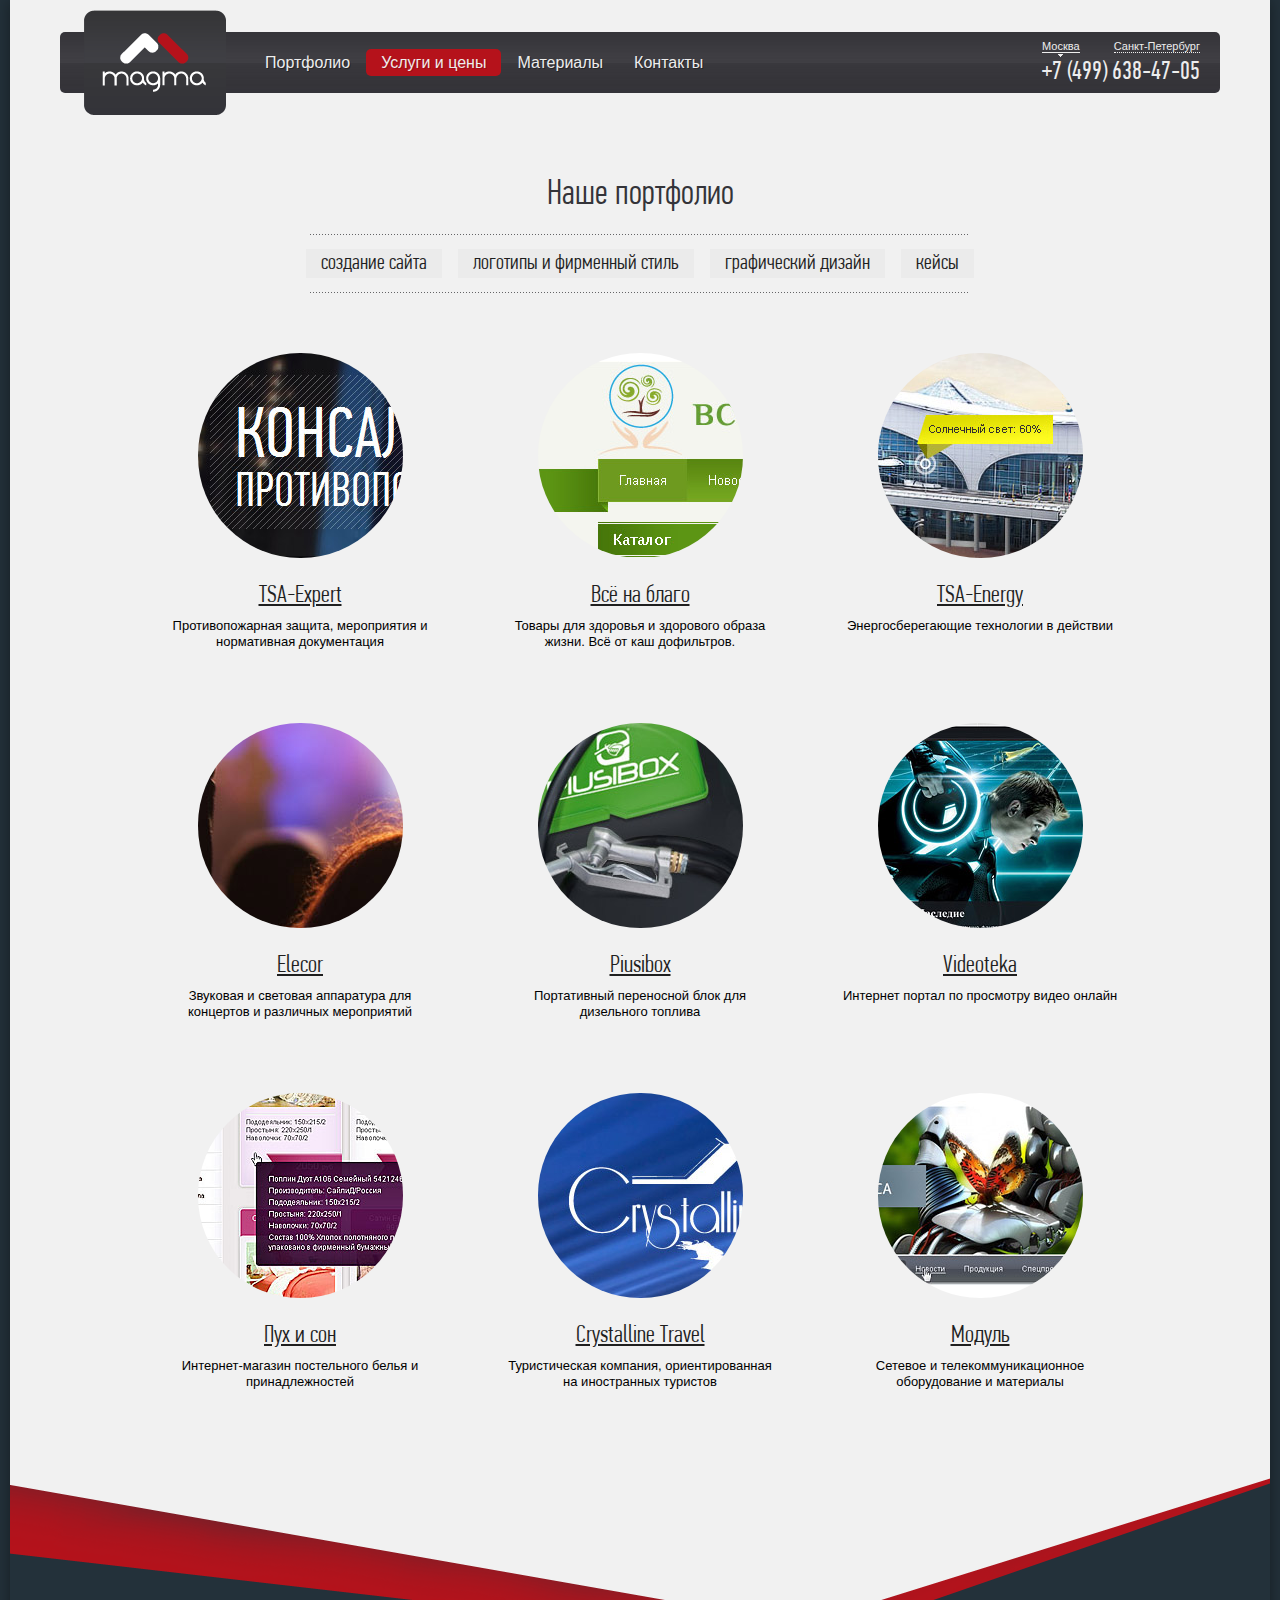
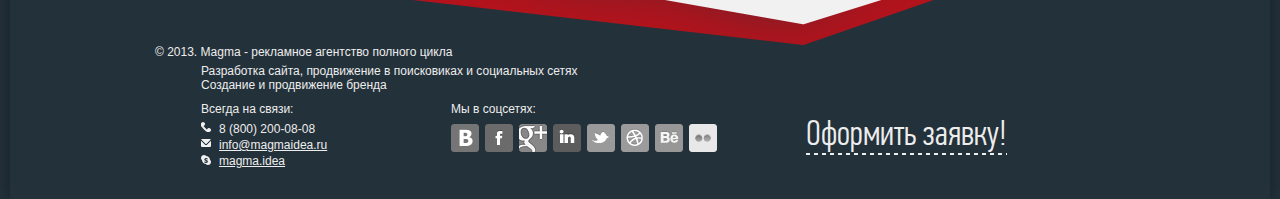
<file: html-magma/inner_portfolio.html>
<!DOCTYPE html>
<html>
<head>
    <meta charset="UTF-8">
    <!--meta name="viewport" content="width=device-width, initial-scale=1.0"-->
    <title>Magma - Наше портфолио</title>
    <link href="css/main.css" type="text/css" rel="stylesheet" media="all">
    <script type="text/javascript" src="js/jquery-1.9.1.min.js"></script>
    <script type="text/javascript" src="js/easySlider1.7.js"></script>
    <script type="text/javascript" src="js/bootstrap-transition.min.js"></script>
    <script type="text/javascript" src="js/bootstrap-tab.min.js"></script>
    <script type="text/javascript" src="js/filters.js"></script>
    <script type="text/javascript" src="js/script.js"></script>
    <!--[if lt IE 9]><script type="text/javascript" src="js/html5.js"></script><![endif]-->
</head>
<body>
    <div class="container">
        <header>
            <a href="#" class="logo" title="На главную"></a>
            <nav class="mainMenu clear">
                <a href="#">Портфолио</a>
                <a href="#" class="selected">Услуги и цены</a>
                <a href="#">Материалы</a>
                <a href="#">Контакты</a>
            </nav>
            <div class="contactsTop">
                <ul class="phoneTabs">
                    <li style="left: 12px;" class="active"><a href="#m_phone" data-toggle="tab">Москва</a></li>
                    <li style="right: 0px;" class=""><a href="#spb_phone" data-toggle="tab">Санкт-Петербург</a></li>
                </ul>
                <div class="phoneTabsContent tab-content">
                    <div class="tab-pane fade active in" id="m_phone">
                        +7 (499) 638-47-05
                    </div>
                    <div class="tab-pane fade" id="spb_phone">
                        +7 (812) 738-07-08
                    </div>
                </div>
            </div>
        </header>
        
        <section class="content">
            <h1>Наше портфолио</h1>
            <nav class="portfolioMenu">
                <div class="portMenuWrapper">
                    <a href="javascript:void(0);" data-toggle-id="gr1">создание сайта</a>
                    <a href="javascript:void(0);" data-toggle-id="gr2">логотипы и фирменный стиль</a>
                    <a href="javascript:void(0);" data-toggle-id="gr3">графический дизайн</a>
                    <a href="javascript:void(0);" data-toggle-id="gr4">кейсы</a>
                </div>
            </nav>
            <div class="contentWrapper">
                <div class="portfolio clear">
                    <div class="portfolioItem gr1">
                        <div class="desaturImgWrapper">
                            <img class="portItemImg" src="content_img/port_img01.jpg" width="205" height="205" alt="">
                            <canvas class="desaturatedImg" width="205" height="205"></canvas>
                        </div>
                        <h3 class="portItemTitle"><a href="#">TSA-Expert</a></h3>
                        <p>
                            Противопожарная защита, мероприятия и нормативная документация
                        </p>
                    </div>
                    <div class="portfolioItem gr1">
                        <div class="desaturImgWrapper">
                            <img class="portItemImg" src="content_img/port_img02.jpg" width="205" height="205" alt="">
                            <canvas class="desaturatedImg" width="205" height="205"></canvas>
                        </div>
                        <h3 class="portItemTitle"><a href="#">Всё на благо</a></h3>
                        <p>
                            Товары для здоровья и здорового образа жизни. Всё от каш дофильтров.
                        </p>
                    </div>
                    <div class="portfolioItem gr2">
                        <div class="desaturImgWrapper">
                            <img class="portItemImg" src="content_img/port_img03.jpg" width="205" height="205" alt="">
                            <canvas class="desaturatedImg" width="205" height="205"></canvas>
                        </div>
                        <h3 class="portItemTitle"><a href="#">TSA-Energy</a></h3>
                        <p>
                            Энергосберегающие технологии в действии
                        </p>
                    </div>
                    
                    <div class="portfolioItem gr3">
                        <div class="desaturImgWrapper">
                            <img class="portItemImg" src="content_img/port_img04.jpg" width="205" height="205" alt="">
                            <canvas class="desaturatedImg" width="205" height="205"></canvas>
                        </div>
                        <h3 class="portItemTitle"><a href="#">Elecor</a></h3>
                        <p>
                            Звуковая и световая аппаратура для концертов и различных мероприятий
                        </p>
                    </div>
                    <div class="portfolioItem gr2">
                        <div class="desaturImgWrapper">
                            <img class="portItemImg" src="content_img/port_img05.jpg" width="205" height="205" alt="">
                            <canvas class="desaturatedImg" width="205" height="205"></canvas>
                        </div>
                        <h3 class="portItemTitle"><a href="#">Piusibox</a></h3>
                        <p>
                            Портативный переносной блок для дизельного топлива
                        </p>
                    </div>
                    <div class="portfolioItem gr4">
                        <div class="desaturImgWrapper">
                            <img class="portItemImg" src="content_img/port_img06.jpg" width="205" height="205" alt="">
                            <canvas class="desaturatedImg" width="205" height="205"></canvas>
                        </div>
                        <h3 class="portItemTitle"><a href="#">Videoteka</a></h3>
                        <p>
                            Интернет портал по просмотру видео онлайн
                        </p>
                    </div>
                    
                    <div class="portfolioItem gr4">
                        <div class="desaturImgWrapper">
                            <img class="portItemImg" src="content_img/port_img07.jpg" width="205" height="205" alt="">
                            <canvas class="desaturatedImg" width="205" height="205"></canvas>
                        </div>
                        <h3 class="portItemTitle"><a href="#">Пух и сон</a></h3>
                        <p>
                            Интернет-магазин постельного белья и принадлежностей
                        </p>
                    </div>
                    <div class="portfolioItem gr1">
                        <div class="desaturImgWrapper">
                            <img class="portItemImg" src="content_img/port_img08.jpg" width="205" height="205" alt="" id="orig">
                            <canvas class="desaturatedImg" width="205" height="205"></canvas>
                        </div>
                        <h3 class="portItemTitle"><a href="#">Crystalline Travel</a></h3>
                        <p>
                            Туристическая компания, ориентированная на иностранных туристов
                        </p>
                    </div>
                    <div class="portfolioItem gr3">
                        <div class="desaturImgWrapper">
                            <img class="portItemImg" src="content_img/port_img09.jpg" width="205" height="205" alt="">
                            <canvas class="desaturatedImg" width="205" height="205"></canvas>
                        </div>
                        <h3 class="portItemTitle"><a href="#">Модуль</a></h3>
                        <p>
                            Сетевое и телекоммуникационное оборудование и материалы
                        </p>
                    </div>
                </div>
            </div>
        </section>
        
        
        
        <footer>
            <div class="innerFooter">
                <p>
                    © 2013. Magma - рекламное агентство полного цикла
                </p>
                <div class="footerWrapper">
                    <p>
                        Разработка сайта, продвижение в поисковиках и социальных сетях
                        <br>Создание и продвижение бренда
                    </p>
                    <div class="footerLeft">
                        <p>Всегда на связи:</p>
                        <div style="line-height: 16px;">
                            <span class="phoneIcon">8 (800) 200-08-08</span>
                            <span class="emailIcon"><a href="mailto:info@magmaidea.ru">info@magmaidea.ru</a></span>
                            <span class="skypeIcon"><a href="skype:magma.idea?chat">magma.idea</a></span>
                        </div>
                    </div>
                    <div class="footerCenter">
                        <p>Мы в соцсетях:</p>
                        <div class="socialIcons2 clear">
                            <a href="http://vk.com/" target="_blank" class="vkGrp"><img src="images/dummy.gif" alt=""/></a>
                            <a href="http://facebook.com/" target="_blank" class="fbookGrp"><img src="images/dummy.gif" alt=""/></a>
                            <a href="http://plus.google.com/" target="_blank" class="gPlusGrp"><img src="images/dummy.gif" alt=""/></a>
                            <a href="http://www.linkedin.com/" target="_blank" class="linkedInGrp"><img src="images/dummy.gif" alt=""/></a>
                            <a href="http://twitter.com" target="_blank" class="twitterGrp"><img src="images/dummy.gif" alt=""/></a>
                            <a href="http://dribbble.com/" target="_blank" class="drbGrp"><img src="images/dummy.gif" alt=""/></a>
                            <a href="http://www.behance.net/" target="_blank" class="beGrp"><img src="images/dummy.gif" alt=""/></a>
                            <a href="http://www.flickr.com/" target="_blank" class="flickrGrp"><img src="images/dummy.gif" alt=""/></a>
                        </div>
                    </div>
                    <div class="footerRight">
                        <a href="#" class="makeOrder">Оформить заявку!</a>
                    </div>
                </div>
            </div>
        </footer>
    </div><!-- /container -->
    <div class="scrollTopArea">&nbsp;</div>
    <div class="scrollTopBtn">&#9167; наверх&nbsp;</div>
</body>
</html>
</file>
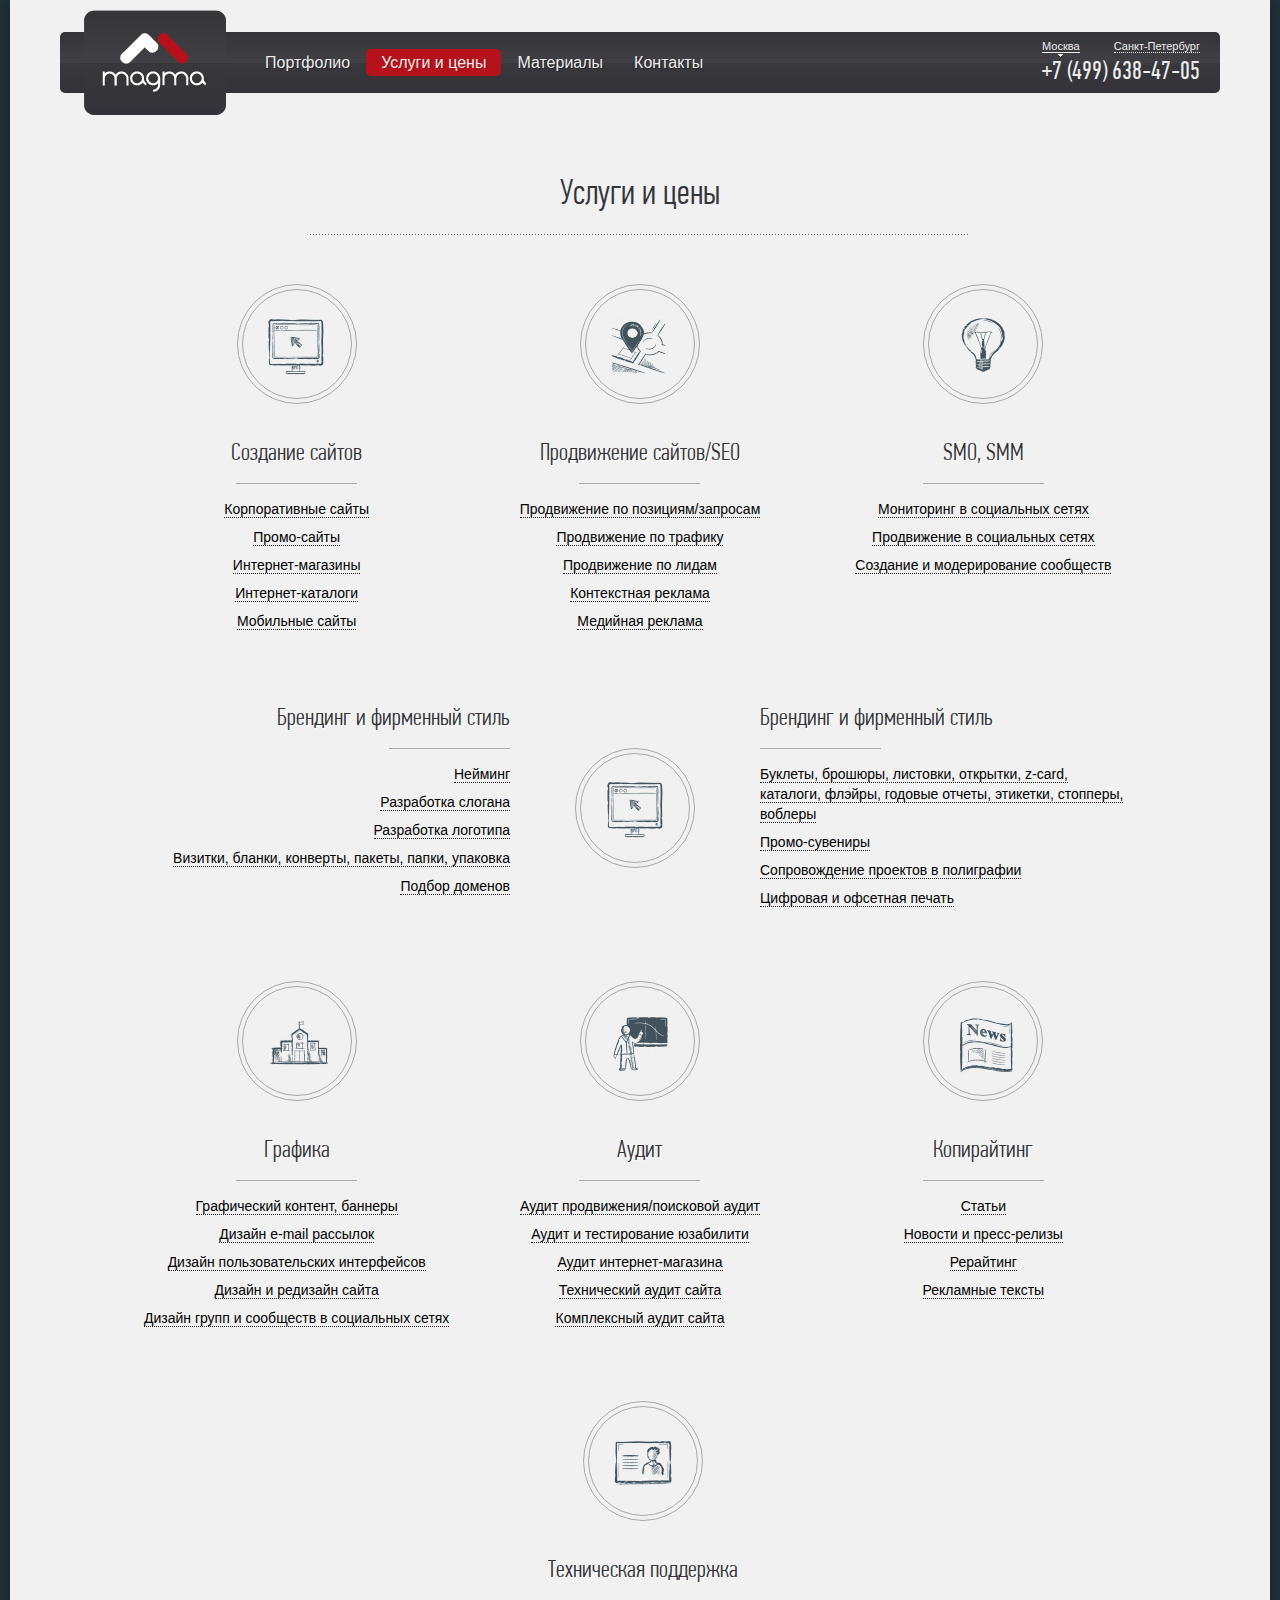
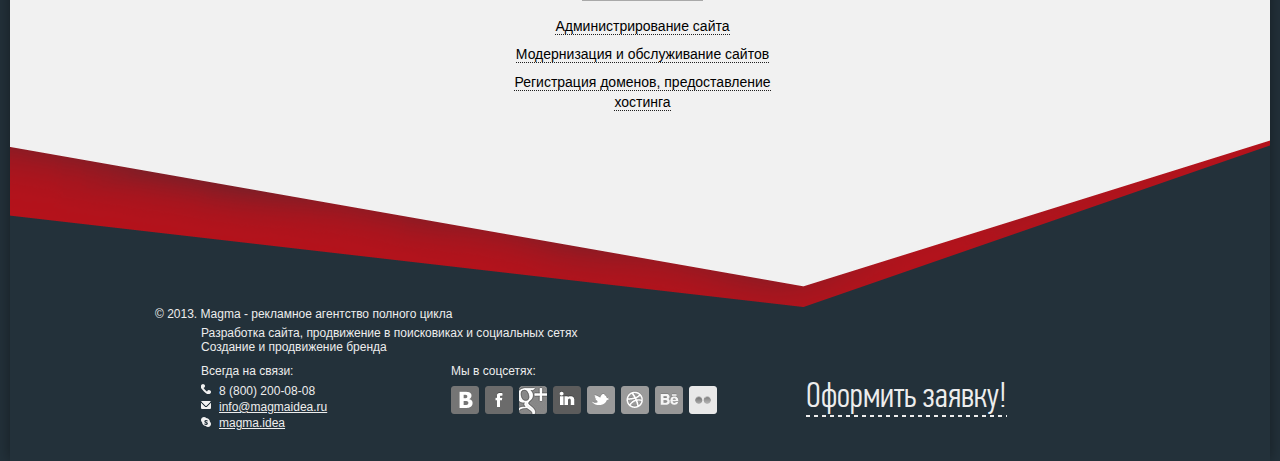
<file: html-magma/inner_services.html>
<!DOCTYPE html>
<html>
<head>
    <meta charset="UTF-8">
    <!--meta name="viewport" content="width=device-width, initial-scale=1.0"-->
    <title>Magma - рекламное агентство полного цикла</title>
    <link href="css/main.css" type="text/css" rel="stylesheet" media="all">
    <script type="text/javascript" src="js/jquery-1.9.1.min.js"></script>
    <script type="text/javascript" src="js/easySlider1.7.js"></script>
    <script type="text/javascript" src="js/bootstrap-transition.min.js"></script>
    <script type="text/javascript" src="js/bootstrap-tab.min.js"></script>
    <script type="text/javascript" src="js/script.js"></script>
    <!--[if lt IE 9]><script type="text/javascript" src="js/html5.js"></script><![endif]-->
</head>
<body>
    <div class="container">
        <header>
            <a href="#" class="logo" title="На главную"></a>
            <nav class="mainMenu clear">
                <a href="#">Портфолио</a>
                <a href="#" class="selected">Услуги и цены</a>
                <a href="#">Материалы</a>
                <a href="#">Контакты</a>
            </nav>
            <div class="contactsTop">
                <ul class="phoneTabs">
                    <li style="left: 12px;" class="active"><a href="#m_phone" data-toggle="tab">Москва</a></li>
                    <li style="right: 0px;" class=""><a href="#spb_phone" data-toggle="tab">Санкт-Петербург</a></li>
                </ul>
                <div class="phoneTabsContent tab-content">
                    <div class="tab-pane fade active in" id="m_phone">
                        +7 (499) 638-47-05
                    </div>
                    <div class="tab-pane fade" id="spb_phone">
                        +7 (812) 738-07-08
                    </div>
                </div>
            </div>
        </header>
        
        <section class="content">
            <h1>Услуги и цены</h1>
            <div class="contentWrapper">
                <div class="servicesPage">
                    <div>
                        <section class="servItem Web">
                            <div class="servItemImg">
                                <div class="servItemImgInner">
                                    <span><img src="content_img/serv_web.png" alt=""></span>
                                </div>
                            </div>
                            <h2 class="servItemHeading">Создание сайтов</h2>
                            <ul>
                                <li><a href="#">Корпоративные сайты</a></li>
                                <li><a href="#">Промо-сайты</a></li>
                                <li><a href="#">Интернет-магазины</a></li>
                                <li><a href="#">Интернет-каталоги</a></li>
                                <li><a href="#">Мобильные сайты</a></li>
                            </ul>
                        </section>
                        <section class="servItem SEO">
                            <div class="servItemImg">
                                <div class="servItemImgInner">
                                    <span><img src="content_img/serv_seo.png" alt=""></span>
                                </div>
                            </div>
                            <h2 class="servItemHeading">Продвижение сайтов/SEO</h2>
                            <ul>
                                <li><a href="#">Продвижение по позициям/запросам</a></li>
                                <li><a href="#">Продвижение по трафику</a></li>
                                <li><a href="#">Продвижение по лидам</a></li>
                                <li><a href="#">Контекстная реклама</a></li>
                                <li><a href="#">Медийная реклама</a></li>
                            </ul>
                        </section>
                        <section class="servItem SMO">
                            <div class="servItemImg">
                                <div class="servItemImgInner">
                                    <span><img src="content_img/serv_smo.png" alt=""></span>
                                </div>
                            </div>
                            <h2 class="servItemHeading">SMO, SMM</h2>
                            <ul>
                                <li><a href="#">Мониторинг в социальных сетях</a></li>
                                <li><a href="#">Продвижение в социальных сетях</a></li>
                                <li><a href="#">Создание и модерирование сообществ</a></li>
                            </ul>
                        </section>
                    </div>
                    
                    <div>
                        <section class="servItem CorpIdent">
                            <h2 class="servItemHeading">Брендинг и фирменный стиль</h2>
                            <ul>
                                <li><a href="#">Нейминг</a></li>
                                <li><a href="#">Разработка слогана</a></li>
                                <li><a href="#">Разработка логотипа</a></li>
                                <li><a href="#">Визитки, бланки, конверты, пакеты, папки, упаковка</a></li>
                                <li><a href="#">Подбор доменов</a></li>
                            </ul>
                        </section>
                        <section class="servItem ServImg">
                            <div class="servItemImg">
                                <div class="servItemImgInner">
                                    <span><img src="content_img/serv_web.png" alt=""></span>
                                </div>
                            </div>
                        </section>
                        <section class="servItem PR">
                            <h2 class="servItemHeading">Брендинг и фирменный стиль</h2>
                            <ul>
                                <li><a href="#">Буклеты, брошюры, листовки, открытки, z-card, каталоги, флэйры, годовые отчеты, этикетки, стопперы, воблеры</a></li>
                                <li><a href="#">Промо-сувениры</a></li>
                                <li><a href="#">Сопровождение проектов в полиграфии</a></li>
                                <li><a href="#">Цифровая и офсетная печать</a></li>
                            </ul>
                        </section>
                    </div>
                    
                    <div>
                        <section class="servItem Design">
                            <div class="servItemImg">
                                <div class="servItemImgInner">
                                    <span><img src="content_img/serv_design.png" alt=""></span>
                                </div>
                            </div>
                            <h2 class="servItemHeading">Графика</h2>
                            <ul>
                                <li><a href="#">Графический контент, баннеры</a></li>
                                <li><a href="#">Дизайн e-mail рассылок</a></li>
                                <li><a href="#">Дизайн пользовательских интерфейсов</a></li>
                                <li><a href="#">Дизайн и редизайн сайта</a></li>
                                <li><a href="#">Дизайн групп и сообществ в социальных сетях</a></li>
                            </ul>
                        </section>
                        <section class="servItem Audit">
                            <div class="servItemImg">
                                <div class="servItemImgInner">
                                    <span><img src="content_img/serv_audit.png" alt=""></span>
                                </div>
                            </div>
                            <h2 class="servItemHeading">Аудит</h2>
                            <ul>
                                <li><a href="#">Аудит продвижения/поисковой аудит</a></li>
                                <li><a href="#">Аудит и тестирование юзабилити</a></li>
                                <li><a href="#">Аудит интернет-магазина</a></li>
                                <li><a href="#">Технический аудит сайта</a></li>
                                <li><a href="#">Комплексный аудит сайта</a></li>
                            </ul>
                        </section>
                        <section class="servItem Copy">
                            <div class="servItemImg">
                                <div class="servItemImgInner">
                                    <span><img src="content_img/serv_copy.png" alt=""></span>
                                </div>
                            </div>
                            <h2 class="servItemHeading">Копирайтинг</h2>
                            <ul>
                                <li><a href="#">Статьи</a></li>
                                <li><a href="#">Новости и пресс-релизы</a></li>
                                <li><a href="#">Рерайтинг</a></li>
                                <li><a href="#">Рекламные тексты</a></li>
                            </ul>
                        </section>
                    </div>
                    
                    <div>
                        <section class="servItem Support">
                            <div class="servItemImg">
                                <div class="servItemImgInner">
                                    <span><img src="content_img/serv_support.png" alt=""></span>
                                </div>
                            </div>
                            <h2 class="servItemHeading">Техническая поддержка</h2>
                            <ul>
                                <li><a href="#">Администрирование сайта</a></li>
                                <li><a href="#">Модернизация и обслуживание сайтов</a></li>
                                <li><a href="#">Регистрация доменов, предоставление хостинга</a></li>
                            </ul>
                        </section>
                    </div>
                </div><!-- /servicesPage -->
            </div><!-- /contentWrapper -->
        </section><!-- /content -->
        
        <footer>
            <div class="innerFooter">
                <p>
                    © 2013. Magma - рекламное агентство полного цикла
                </p>
                <div class="footerWrapper">
                    <p>
                        Разработка сайта, продвижение в поисковиках и социальных сетях
                        <br>Создание и продвижение бренда
                    </p>
                    <div class="footerLeft">
                        <p>Всегда на связи:</p>
                        <div style="line-height: 16px;">
                            <span class="phoneIcon">8 (800) 200-08-08</span>
                            <span class="emailIcon"><a href="mailto:info@magmaidea.ru">info@magmaidea.ru</a></span>
                            <span class="skypeIcon"><a href="skype:magma.idea?chat">magma.idea</a></span>
                        </div>
                    </div>
                    <div class="footerCenter">
                        <p>Мы в соцсетях:</p>
                        <div class="socialIcons2 clear">
                            <a href="http://vk.com/" target="_blank" class="vkGrp"><img src="images/dummy.gif" alt=""/></a>
                            <a href="http://facebook.com/" target="_blank" class="fbookGrp"><img src="images/dummy.gif" alt=""/></a>
                            <a href="http://plus.google.com/" target="_blank" class="gPlusGrp"><img src="images/dummy.gif" alt=""/></a>
                            <a href="http://www.linkedin.com/" target="_blank" class="linkedInGrp"><img src="images/dummy.gif" alt=""/></a>
                            <a href="http://twitter.com" target="_blank" class="twitterGrp"><img src="images/dummy.gif" alt=""/></a>
                            <a href="http://dribbble.com/" target="_blank" class="drbGrp"><img src="images/dummy.gif" alt=""/></a>
                            <a href="http://www.behance.net/" target="_blank" class="beGrp"><img src="images/dummy.gif" alt=""/></a>
                            <a href="http://www.flickr.com/" target="_blank" class="flickrGrp"><img src="images/dummy.gif" alt=""/></a>
                        </div>
                    </div>
                    <div class="footerRight">
                        <a href="#" class="makeOrder">Оформить заявку!</a>
                    </div>
                </div>
            </div>
        </footer>
    </div><!-- /container -->
    <div class="scrollTopArea">&nbsp;</div>
    <div class="scrollTopBtn">&#9167; наверх&nbsp;</div>
</body>
</html>
</file>
<file: html-magma/css/main.css>
@charset "utf-8";

@font-face {
    font-family: 'pfpro_black';
    src: url('../fonts/pfpro-black.eot');
    src: url('../fonts/pfpro-black.eot?#iefix') format('embedded-opentype'),
         url('../fonts/pfpro-black.woff') format('woff'),
         url('../fonts/pfpro-black.ttf') format('truetype'),
         url('../fonts/pfpro-black.svg#pfpro_black') format('svg');
    font-weight: normal;
    font-style: normal;
}

@font-face {
    font-family: 'pfpro_regular';
    src: url('../fonts/pfpro-regular.eot');
    src: url('../fonts/pfpro-regular.eot?#iefix') format('embedded-opentype'),
         url('../fonts/pfpro-regular.woff') format('woff'),
         url('../fonts/pfpro-regular.ttf') format('truetype'),
         url('../fonts/pfpro-regular.svg#pfpro_regular') format('svg');
    font-weight: normal;
    font-style: normal;
}

@font-face {
    font-family: 'pfpro_light';
    src: url('../fonts/pfpro-light.eot');
    src: url('../fonts/pfpro-light.eot?#iefix') format('embedded-opentype'),
         url('../fonts/pfpro-light.woff') format('woff'),
         url('../fonts/pfpro-light.ttf') format('truetype'),
         url('../fonts/pfpro-light.svg#pfpro_light') format('svg');
    font-weight: normal;
    font-style: normal;
}

/* reset */
* {
    margin: 0;
    padding: 0;
}

table {
    border-collapse: collapse;
}

img {
    border: none;
}

ul {
    list-style: disc inside;
}

ol {
    list-style: decimal inside;
}

article, footer, header, nav, section {
    display: block;
}

:focus {
    outline: 0;
}


/* styles */
html, body {
    background: #23313a;
}

body {
    color: #000;
    width: 100%;
	font-family: Arial, Helvetica, sans-serif;
    font-size: 13px;
    line-height: 16px;
    text-align: left;
}

a {
    color: #000;
    text-decoration: underline;
}

a:hover {
    text-decoration: none;
}

h1 {
    font-family: 'pfpro_light';
    font-size: 36px;
    font-weight: normal;
    line-height: 40px;
    margin: 0 225px 4px;
    padding: 0 0 20px;
    background: url("../images/dotted_line.png") repeat-x left bottom;
    color: #343439;
    text-align: center;
}

h2, h3, h4, h5, h6 {
    font-family: 'pfpro_light';
    font-size: 26px;
    font-weight: normal;
    line-height: 30px;
    padding: 0 0 15px;
    color: #343439;
}

.indexH1 {
    color: #ededed;
    text-align: left;
    margin: 0;
    background: none;
}

.indexH1 span {
    display: block;
    padding: 0 135px 0 0;
    font-size: 18px;
    line-height: 24px;
    text-align: right;
}

.indexH1 a {
    background: url("../images/dashed_line.png") repeat-x 0px 37px;
    color: #ededed;
    text-decoration: none;
    display: inline-block;
}

.indexH1 a:hover {
    background: none;
}

.indexH2 {
    font-size: 36px;
    line-height: 38px;
    padding: 0;
}

.container {
    width: 1260px;
    margin: 0 auto;
    position: relative;
    background: #f1f1f1;
    
    box-shadow: 0px 0px 15px 0px rgba(0, 0, 0, 0.4);
}

.clear:after {
    clear: both;
    content: " ";
    display: block;
    height: 0px;
    overflow: hidden;
}

header {
    position: relative;
    z-index: 2;
}

/* header */
.logo {
    position: absolute;
    left: 74px;
    top: 10px;
    width: 142px;
    height: 105px;
    background: transparent url("../images/logo.png") no-repeat 0px 0px;
    text-decoration: none;
    z-index: 2;
}

.logo:active {
    top: 11px;
}

.mainMenu {
    position: absolute;
    top: 32px;
    left: 0px;
    margin: 0 50px;
    padding: 17px 195px 17px 190px;
    width: 775px;
    min-height: 27px;
    background: #343339 url("../images/menu_bkgr.jpg") repeat-x top;
    font-size: 16px;
    border-radius: 5px;
}

.mainMenu a {
    float: left;
    padding: 0 15px;
    margin: 0 1px 0 0;
    color: #ededed;
    text-decoration: none;
    text-shadow: 1px 1px 0px #252527;
    line-height: 27px;
    border-radius: 5px;
}

.mainMenu a:hover {
    background: #252527;
}

.mainMenu a.selected {
    background: #b5121b;
    cursor: default;
    text-shadow: 1px 1px 0px #9e0c14;
}

.contactsTop {
    position: absolute;
    top: 38px;
    right: 70px;
    width: 170px;
    color: #ededed;
}

.phoneTabs {
    list-style: none;
    height: 15px;
}

.phoneTabs li {
    padding: 0 0 3px;
    position: absolute;
    top: 0px;
}

.phoneTabs li a {
    border-bottom: 1px dotted #ededed;
    color: #ededed;
    font-size: 11px;
    line-height: 15px;
    text-decoration: none;
}

.phoneTabs li.active {
    background: transparent url("../images/active_tab.png") no-repeat center bottom;
}

.phoneTabs li.active a {
    border-bottom: 1px solid #ededed;
}

.phoneTabsContent {
    font-family: 'pfpro_regular';
    font-size: 26px;
    line-height: 30px;
    text-align: right;
    padding: 5px 0 0;
}
/* end of the header */

/* bootstrap tab */
.tab-content > .tab-pane {
    display: none;
}

.tab-content > .active {
    display: block;
}

.fade {
    opacity: 0;
    -webkit-transition: opacity 0.15s linear;
       -moz-transition: opacity 0.15s linear;
         -o-transition: opacity 0.15s linear;
            transition: opacity 0.15s linear;
}

.fade.in {
    opacity: 1;
}
/* end of the bootstrap tab */

/* slider */
.slider {
    position: relative;
    top: 0px;
    left: 0px;
    width: 1260px;
    height: 860px;
    margin: 0 0 0;
    overflow: hidden;
}

.slider ul {
    list-style: none;
}

.slider ul li {
    width: 1260px;
    height: 860px;
    overflow: hidden;
    background: transparent url("../images/loader.gif") no-repeat 19.5% 47.5%;
    position: relative;
}

.slider img {
    display: block;
    width: 1260px;
    height: 860px;
    max-width: 1260px;
    max-height: 860px;
}

#sliderControls {
    float: left;
    display: block;
    position: absolute;
    left: 74px;
    top: 560px;
    padding: 10px 0 10px 10px;
    list-style: none;
    background: #f8f8f9;
    border-radius: 5px;
}

#sliderControls li {
    float: left;
}

#sliderControls li a{
    margin: 0 10px 0 0;
    float: left;
    width: 21px;
    height: 21px;
    background: #3d3d41;
    border-radius: 10px;
    text-indent: -9999px;
    text-decoration: none;
}

#sliderControls li.current a {
    background: #b5121b;
    cursor: default;
}

#prevBtn {
    position: absolute;
    top: 370px;
    left: 50px;
}

#prevBtn a {
    display: block;
    width: 42px;
    height: 70px;
    background: transparent url("../images/slider_controls.png") no-repeat 0px 0px;
}

#prevBtn a:hover {
    background: transparent url("../images/slider_controls.png") no-repeat 0px -71px;
}

#nextBtn {
    position: absolute;
    top: 370px;
    right: 50px;
}

#nextBtn a {
    display: block;
    width: 42px;
    height: 70px;
    background: transparent url("../images/slider_controls.png") no-repeat -43px 0px;
}

#nextBtn a:hover {
    background: transparent url("../images/slider_controls.png") no-repeat -43px -71px;
}

.slideCaption {
    position: absolute;
    left: 573px;
    top: 378px;
    max-width: 580px;
    color: #fff;
    font-family: 'pfpro_black';
    font-size: 48px;
    line-height: 60px;
    text-decoration: none;
    text-transform: uppercase;
    margin: 0;
    padding: 0;
    z-index: 2;
    -webkit-text-size-adjust: 100%;
    -moz-text-size-adjust: 100%;
    -ms-text-size-adjust: 100%;
    -o-text-size-adjust: 100%;
}

.slideCaption span {
    background: #343439;
    padding: 0 10px;
    -webkit-transition: all 0.3s ease-in-out 0s;
    -o-transition: all 0.3s ease-in-out 0s;
    transition: all 0.3s ease-in-out 0s; 
}

.slideCaption:hover span {
    background: #fff;
    color: #343439;
}

.slideCaption-static {
    position: absolute;
    left: 75px;
    top: 500px;
    background: #343439;
    color: #ededed;
    font-family: 'pfpro_light';
    font-size: 36px;
    font-style: normal;
    font-weight: normal;
    line-height: 48px;
    margin: 0;
    padding: 0 10px;
    z-index: 3;
    -webkit-text-size-adjust: 100%;
    -moz-text-size-adjust: 100%;
    -ms-text-size-adjust: 100%;
    -o-text-size-adjust: 100%;
}
/* end of the slider */

.services {
    background: url("../images/services.png") no-repeat 0px 0px;
    font-family: 'pfpro_light';
    font-size: 24px;
    line-height: 30px;
    color: #f6f6f6;
    margin: -244px 0 40px;
    width: 1260px;
    height: 693px;
    position: relative;
    z-index: 2;
}

.servicesWrapper {
    padding: 310px 150px 0 660px;
    height: 290px;
    overflow: hidden;
}

.list-of-services {
    list-style: none;
    margin: 0 0 0 45px;
}

.list-of-services li {
    background: url("../images/list_icon.jpg") no-repeat 0px 17px;
    padding: 0 0 0 33px;
}

.news {
    float: left;
    width: 695px;
    min-height: 10px;
    padding: 0 25px 72px 50px;
}

.newsWrapper {
    padding: 20px 0 0 120px;
    overflow: hidden;
}

.newsWrapper > section {
    position: relative;
    top: 1px;
}

.newsItem {
    border-bottom: 1px dotted #aaaaac;
    margin: 15px 0 0;
}

.newsItemImage {
    float: left;
    width: 64px;
    height: 64px;
    margin: 0 15px 15px 0;
    position: relative;
}

.newsItemImage img{
    width: 64px;
    height: 64px;
    max-width: 64px;
    max-height: 64px;
    border-radius: 10px;
}

.newsItemImageShadow {
    position: absolute;
    top: 0px;
    left: 0px;
    width: 64px;
    height: 64px;
    border-radius: 10px;
    box-shadow: 0px 0px 9px 0px rgba(0, 0, 0, 0.6) inset;
    text-decoration: none;
}

.newsRightPart {
    float: left;
    width: 496px;
    min-height: 67px;
    margin: 0 0 12px;
}

.newsItemTitle {
    font-family: Arial, Helvetica, sans-serif;
    font-size: 15px;
    font-style: normal;
    line-height: 20px;
    text-shadow: 1px 1px 0px #fff;
    white-space: nowrap;
    overflow: hidden;
    padding: 0 0 5px;
    margin: 0;
    position: relative;
}

.newsItemTitle .fadeOut {
    position: absolute;
    right: 0px;
    top: 0px;
    width: 50px;
    height: 20px;
    background: url("../images/news_title_bkgr.png") no-repeat right top;
}

.newsItemDate {
    font-size: 11px;
    font-style: italic;
    color: #717172;
}

.newsTag {
    display: inline-block;
    margin: 0 0 4px;
    font-size: 11px;
    font-style: italic;
    background: #343439;
    color: #fff;
    padding: 3px 5px;
    text-decoration: none;
}

.newsTag:hover {
    text-decoration: underline;
}

.social {
    float: left;
    width: 415px;
    min-height: 10px;
    font-family: 'pfpro_light';
    font-size: 22px;
    line-height: 25px;
    color: #343439;
}

.socialTabs {
    list-style: none;
    font-family: 'pfpro_light';
    font-size: 16px;
    line-height: 18px;
}

.socialTabs li {
    float: left;
    margin: 0 10px 0 0;
    border-bottom: 1px dotted #b5121b;
}

.socialTabs li:hover {
    border-bottom: 1px dotted transparent;
}

.socialTabs li.active {
    border-bottom: 1px dotted transparent;
}

.socialTabs li a {
    color: #b5121b;
    text-decoration: none;
    text-transform: uppercase;
}

.socialTabs li.active a {
    color: #414145;
    cursor: default;
}

.socialTabsContent {
    margin: 20px 0 15px;
}

.socialIcons {
    width: 105px;
    margin: 7px 0 0;
}

.socialIcons a {
    float: left;
    width: 28px;
    height: 28px;
    margin: 0 6px 5px 0;
}

.socialIcons img {
    width: 28px;
    height: 28px;
    background: url("../images/social_icons.png") no-repeat;
}

.socialIcons .beGrp img {
    background-position: -174px -29px;
}

.socialIcons .drbGrp img {
    background-position: -145px -29px;
}

.socialIcons .flickrGrp img {
    background-position: -203px -29px;
}

.socialIcons .gPlusGrp img {
    background-position: -58px -29px;
}

.socialIcons .linkedInGrp img {
    background-position: -87px -29px;
}

.socialIcons .twitterGrp img{
    background-position: -116px -29px;
}

.content {
    padding: 175px 75px 80px;
    
}

.contentWrapper {
    padding: 45px 0 55px;
}

/* contacts and feedback */
.slogan {
    font-family: 'pfpro_regular';
    font-size: 36px;
    line-height: 40px;
    text-align: center;
    background: #343439;
    color: #fff;
    margin: 0 225px;
    padding: 6px 0 6px;
}

.contactsBlock {
    display: table-cell;
    width: 340px;
    padding: 0 30px 0 0;
    font-size: 15px;
    line-height: 29px;
    color: #343439;
    vertical-align: top;
}

.redLinks a {
    color: #b5121b;
}

.redText {
    color: #b5121b;
}

.phoneIcon2 {
    background: url("../images/phone_icon2.png") no-repeat 12px 1px;
    padding: 0 0 0 40px;
}

.emailIcon2 {
    background: url("../images/email_icon2.png") no-repeat 12px 2px;
    padding: 0 0 0 40px;
}

.skypeIcon2 {
    background: url("../images/skype_icon2.png") no-repeat 12px 1px;
    padding: 0 0 0 40px;
}

.joinUs {
    list-style: none;
    float: left;
    width: 145px;
}

.joinUs li {
    background: url("../images/list_icon2.png") no-repeat 9px 11px;
    padding: 0 0 0 25px;
}

.feedbackForm {
    background: #23313a url("../images/form_bkgr.jpg") no-repeat 0px 0px;
    padding: 30px 75px 40px;
    margin: 45px -75px 0;
}

.formHeading {
    color: #f8f8f8;
    padding: 0 0 30px;
}

.formLeft {
    display: table-cell;
    width: 346px;
    padding: 0 24px 0 0;
    vertical-align: top;
}

.formCenter {
    display: table-cell;
    width: 374px;
    padding: 0 30px 0 0;
    vertical-align: top;
}

.formRight {
    display: table-cell;
    vertical-align: bottom;
}

.inputText {
    display: block;
    width: 284px;
    height: 45px;
    margin: 0 0 8px;
    padding: 0 40px 0 20px;
    font-family: Arial, Helvetica, sans-serif;
    font-style: italic;
    font-size: 16px;
    line-height: 45px;
    color: #5a5a5e;
    border: 1px solid #f8f8f8;
    border-radius: 5px;
    box-shadow: 3px 5px 10px 0px rgba(0, 0, 0, 0.15) inset;
}

.inputName {background: #f8f8f8 url("../images/input_user_icon.png") no-repeat 318px 18px;}

.inputPhone {background: #f8f8f8 url("../images/input_phone_icon.png") no-repeat 318px 18px;}

.inputEmail {background: #f8f8f8 url("../images/input_email_icon.png") no-repeat 318px 18px;}

.inputTextarea {
    display: block;
    width: 330px;
    height: 125px;
    padding: 15px 22px 15px 20px;
    font-family: Arial, Helvetica, sans-serif;
    font-style: italic;
    font-size: 16px;
    line-height: 20px;
    color: #5a5a5e;
    background: #f8f8f8 url("../images/input_text_icon.png") no-repeat 351px 135px;
    border: 1px solid #f8f8f8;
    border-radius: 5px;
    box-shadow: 3px 5px 10px 0px rgba(0, 0, 0, 0.15) inset;
    resize: none;
    overflow: auto;
}

.inputSubmit {
    display: block;
    float: left;
    background: transparent;
    border: none;
    border-bottom: 1px dotted #fff;
    color: #f8f8f8;
    cursor: pointer;
    font-family: 'pfpro_light';
    font-size: 28px;
    line-height: 28px;
    padding: 0;
    margin: 0 0 7px;
}

.inputSubmit::-moz-focus-inner {
    border: 0;
    padding: 0;
}

.inputSubmit:hover {
    border-bottom: 1px dotted transparent;
}

.inputSubmit:active {
    border-bottom: none;
}
/* end of contacts and feedback */

/* portfolio */
.portfolioMenu {
    margin: 0 225px;
    font-family: 'pfpro_light';
    font-size: 22px;
    line-height: 29px;
    text-align: center;
    background: url("../images/dotted_line.png") repeat-x left bottom;
}

.portMenuWrapper {
    margin: 0 -25px;
}

.portfolioMenu a {
    display: inline-block;
    margin: 10px 6px 15px;
    padding: 0 15px;
    background: #ebebeb;
    color: #1f1f1f;
    text-decoration: none;
    white-space: nowrap;
}

.portfolioMenu a:hover {
    background: #343439;
    color: #f1f1f1;
}

.portfolioMenu a.selectedP {
    background: #343439;
    color: #f1f1f1;
}

.portfolio {
    padding: 15px 45px 0;
    margin: 0 0 -40px;
}

.portfolioItem {
    float: left;
    width: 280px;
    height: 330px;
    padding: 0 30px 40px;
    text-align: center;
}

.portfolioItem a {
    color: #1f1f1f;
}

.portfolioItem p {
    height: 64px;
    overflow: hidden;
}

.portfolioItem a:hover {
    color: #b5121b;
}

.portItemTitle {
    font-size: 25px;
    line-height: 25px;
    text-align: center;
    padding: 0 0 10px;
}

.portItemImg {
    width: 205px;
    height: 205px;
    margin: 0 0 25px;
    border-radius: 102px;
}
/* end of the porfolip */

.servicesPage {
    padding: 0 55px;
    margin: 0 0 -100px;
}

.servItem {
    display: table-cell;
    font-size: 14px;
    line-height: 20px;
    text-align: center;
    vertical-align: top;
    padding: 0 0 65px;
}

.servItem a {
    border-bottom: 1px dotted #1f1f1f;
    text-decoration: none;
}

.servItem a:hover {
    color: #b5121b;
    border-bottom: 1px dotted transparent;
}

.servItem ul {
    list-style: none;
}

.servItem ul li {
    padding: 0 0 8px;
}

.servItemImg {
    display: inline-block;
    width: 110px;
    height: 110px;
    padding: 4px;
    border: 1px solid #a8a8a8;
    border-radius: 60px;
}

.servItemImg img {
    max-width: 108px !important;
    max-height: 108px !important;
    position: relative;
    top: 5px;
}

.servItemImgInner {
    width: 108px;
    height: 108px;
    border: 1px solid #a8a8a8;
    border-radius: 55px;
}

.servItemImgInner span {
    display: table-cell;
    width: 108px;
    height: 108px;
    text-align: center;
    vertical-align: middle;
}

.servItemHeading {
    font-size: 25px;
    text-shadow: 1px 1px 0px #fff;
    background: url("../images/serv_divider.jpg") no-repeat center bottom;
    margin: 30px 0 15px;
}

.Web, .Design {
    width: 315px;
    padding-right: 30px;
}

.SEO, .Audit {
    width: 315px;
    padding-right: 30px;
}

.SMO, .Copy {
    width: 315px;
}

.CorpIdent {
    width: 370px;
    text-align: right;
}

.CorpIdent h2 {
    background-position: right bottom;
    margin-top: 0;
}

.ServImg {
    width: 250px;
    vertical-align: middle;
}

.PR {
    width: 370px;
    text-align: left;
}

.PR h2 {
    background-position: left bottom;
    margin-top: 0;
}

.Support {
    width: 315px;
    padding-left: 345px;
}

/* footer */
footer {
    background: transparent url("../images/footer.png") no-repeat 0px 0px;
    color: #ededed;
    font-size: 12px;
    line-height: 14px;
    margin: -80px 0 0;
    padding: 167px 0 0;
}

footer a {
    color: #ededed;
}

footer p {
    padding: 0 0 5px;
}

.innerFooter {
    background: #23313a;
    padding: 0 0 0 145px;
}

.footerWrapper {
    padding: 0 0 0 46px;
}

.footerLeft {
    display: table-cell;
    width: 250px;
    padding: 5px 0 30px;
    vertical-align: top;
}

.phoneIcon {
    display: block;
    padding: 0 0 0 18px;
    background: url("../images/phone_icon.png") no-repeat 0px 1px;
}

.emailIcon {
    display: block;
    padding: 0 0 0 18px;
    background: url("../images/email_icon.png") no-repeat 0px 2px;
}

.skypeIcon {
    display: block;
    padding: 0 0 0 18px;
    background: url("../images/skype_icon.png") no-repeat 0px 2px;
}

.footerCenter {
    display: table-cell;
    width: 355px;
    padding: 5px 0 30px;
    vertical-align: top;
}

.socialIcons2 {
    padding: 3px 0 0;
}

.socialIcons2 a {
    float: left;
    width: 28px;
    height: 28px;
    margin: 0 6px 5px 0;
}

.socialIcons2 img {
    width: 28px;
    height: 28px;
    background: url("../images/social_icons.png") no-repeat;
    -webkit-transition: all 0.2s ease-in-out 0s;
    -o-transition: all 0.2s ease-in-out 0s;
    transition: all 0.2s ease-in-out 0s; 
}

.socialIcons2 .beGrp img {background-position: -174px 0px;}
.socialIcons2 .beGrp img:hover {background-position: -174px -29px;}
.socialIcons2 .drbGrp img {background-position: -145px 0px;}
.socialIcons2 .drbGrp img:hover {background-position: -145px -29px;}
.socialIcons2 .fbookGrp img {background-position: -29px 0px;}
.socialIcons2 .fbookGrp img:hover {background-position: -29px -29px;}
.socialIcons2 .flickrGrp img {background-position: -203px 0px;}
.socialIcons2 .flickrGrp img:hover {background-position: -203px -29px;}
.socialIcons2 .gPlusGrp img {background-position: -58px 0px;}
.socialIcons2 .gPlusGrp img:hover {background-position: -58px -29px;}
.socialIcons2 .linkedInGrp img {background-position: -87px 0px;}
.socialIcons2 .linkedInGrp img:hover {background-position: -87px -29px;}
.socialIcons2 .twitterGrp img {background-position: -116px 0px;}
.socialIcons2 .twitterGrp img:hover {background-position: -116px -29px;}
.socialIcons2 .vkGrp img {background-position: 0px 0px;}
.socialIcons2 .vkGrp img:hover {background-position: 0px -29px;}

.footerRight {
    display: table-cell;
    width: 415px;
    padding: 5px 0 30px;
    vertical-align: top;
}

.makeOrder {
    font-family: 'pfpro_light';
    font-size: 36px;
    font-weight: normal;
    line-height: 40px;
    background: url("../images/dashed_line.png") repeat-x 0px 37px;
    color: #ededed;
    text-decoration: none;
    display: inline-block;
    margin: 14px 0 0;
}

.makeOrder:hover {
    background: none;
}

.contactsBottom {
    padding: 47px 30px 20px 95px;
    font-size: 24px;
    line-height: 30px;
    background: url("../images/footer_pic02.jpg") no-repeat 557px 37px;
}

.contactsBottom a {
    text-decoration: none;
}

.contactsBottom a:hover {
    text-decoration: underline;
}

/* scroll to the top */
.scrollTopArea {
    display: none;
    position: fixed;
    top: 0px;
    left: 0px;
    width: 100px;
    height: 100%;
    background: #000;
    background: rgba(0, 0, 0, 0.4);
    cursor: pointer;
    z-index: 1000;
}

.scrollTopBtn {
    display: none;
    position: fixed;
    bottom: 10px;
    left: 10px;
    width: 78px;
    height: 28px;
    background: #b5121b;
    background: -webkit-linear-gradient(bottom, #c8101a 0%, #811d26 100%);
    background: -moz-linear-gradient(bottom, #c8101a 0%, #811d26 100%);
    background: -o-linear-gradient(bottom, #c8101a 0%, #811d26 100%);
    background: linear-gradient(0deg, #c8101a 0%, #811d26 100%);
    color: #fff;
    border: 1px solid #a7151e;
    border-radius: 5px;
    font-family: 'pfpro_light';
    font-size: 20px;
    line-height: 28px;
    text-align: center;
    text-transform: capitalize;
    cursor: pointer;
    z-index: 1001;
}

.scrollTopBtn:hover {
    background: #b5121b;
    background: -webkit-linear-gradient(top, #b3121b 0%, #811d26 100%);
    background: -moz-linear-gradient(top, #c8101a 0%, #811d26 100%);
    background: -o-linear-gradient(top, #b3121b 0%, #811d26 100%);
    background: linear-gradient(180deg, #b3121b 0%, #811d26 100%);
}

/* image desaturation */
.desaturateMe {
    filter: gray; /* IE6-9 only */
    /*-webkit-filter: grayscale(100%);*/
    
}

.desaturImgWrapper {
    margin: 0 37.5px;
    width: 205px;
    height: 230px;
    overflow: hidden;
    position: relative;
}

.desaturatedImg {
    position: absolute;
    left: 0px;
    top: 0px;
    z-index: -1;
    border-radius: 102px;
}

.oldIE {
    display: none;
    position: fixed;
    top: 0px;
    left: 0px;
    width: 100%;
    height: 50px;
    padding: 25px 0;
    background: #000;
    color: #fff;
    font-family: 'pfpro_light';
    font-size: 26px;
    text-align: center;
    z-index: 1010;
}

.oldIE-closeBtn {
    position: fixed;
    right: 10px;
    top: 15px;
    font-family: 'pfpro_light';
    font-size: 35px;
    color: #e8cf00;
    cursor: pointer;
}
</file>
